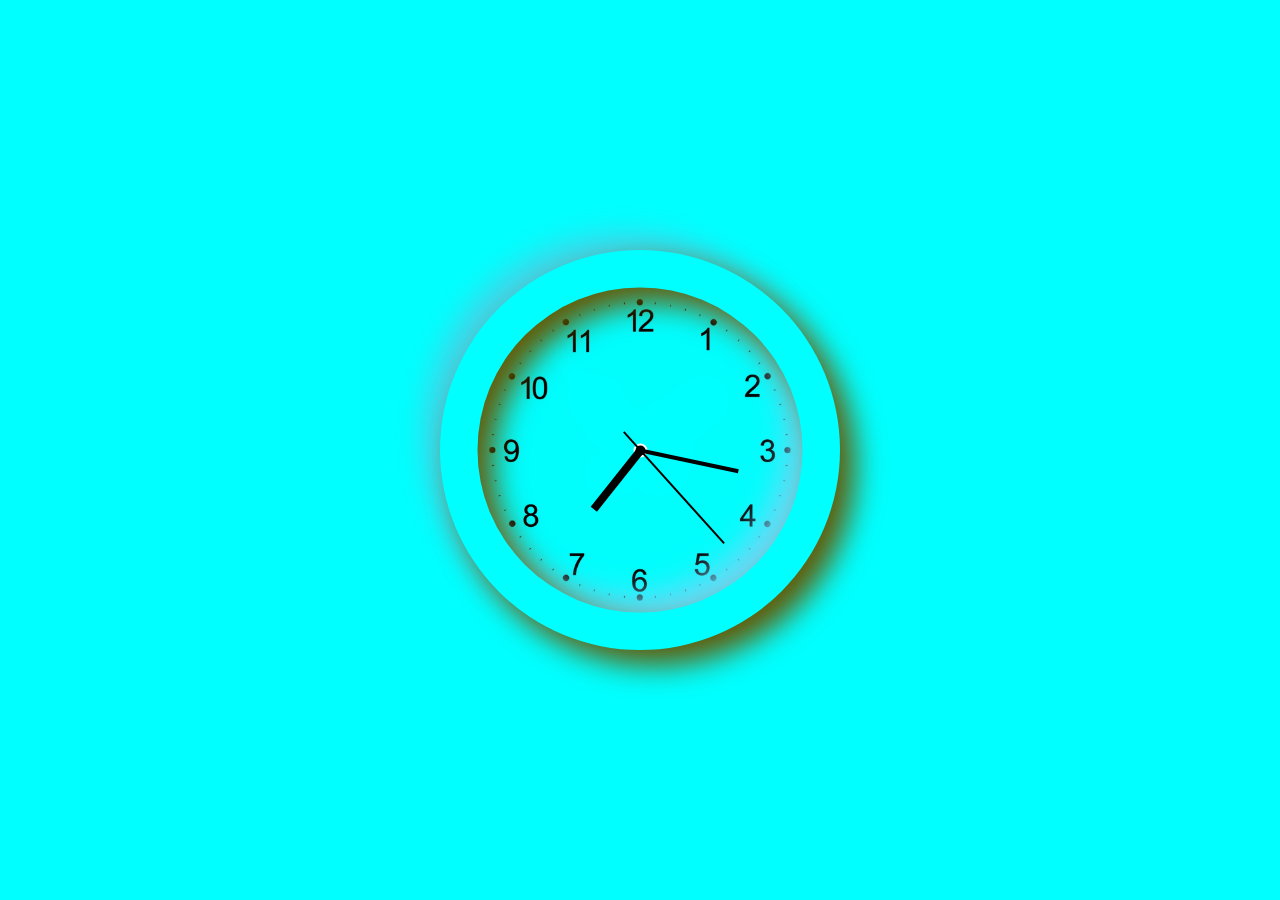
<file: index.html>
<!DOCTYPE html>
<html lang="en">
<head>
    <meta charset="UTF-8">
    <meta name="viewport" content="width=device-width, initial-scale=1.0">
    <title>clock</title>
    <link rel="stylesheet" href="realclock.css">
</head>
<body>
    <div class="container">
        <div class="clock">
            <div class="hr" id="1"></div>
            <div class="min"id="2"></div>
            <div class="sec" id="3"></div>
        </div>
    </div>

    <script>
        const hour=document.getElementById("1");
        const minutes=document.getElementById("2");
        const seconds=document.getElementById("3");

        setInterval(()=>
        {
            let date=new Date();
           let hr=date.getHours()*30;
           let min=date.getMinutes()*6;
           let sec=date.getSeconds()*6;

            hour.style.transform=`rotateZ(${(hr)+(min/12)}deg)`;
            minutes.style.transform=`rotateZ(${min}deg)`;
            seconds.style.transform=`rotateZ(${sec}deg)`;
        }) ;
        
    </script>
</body>
</html>
</file>
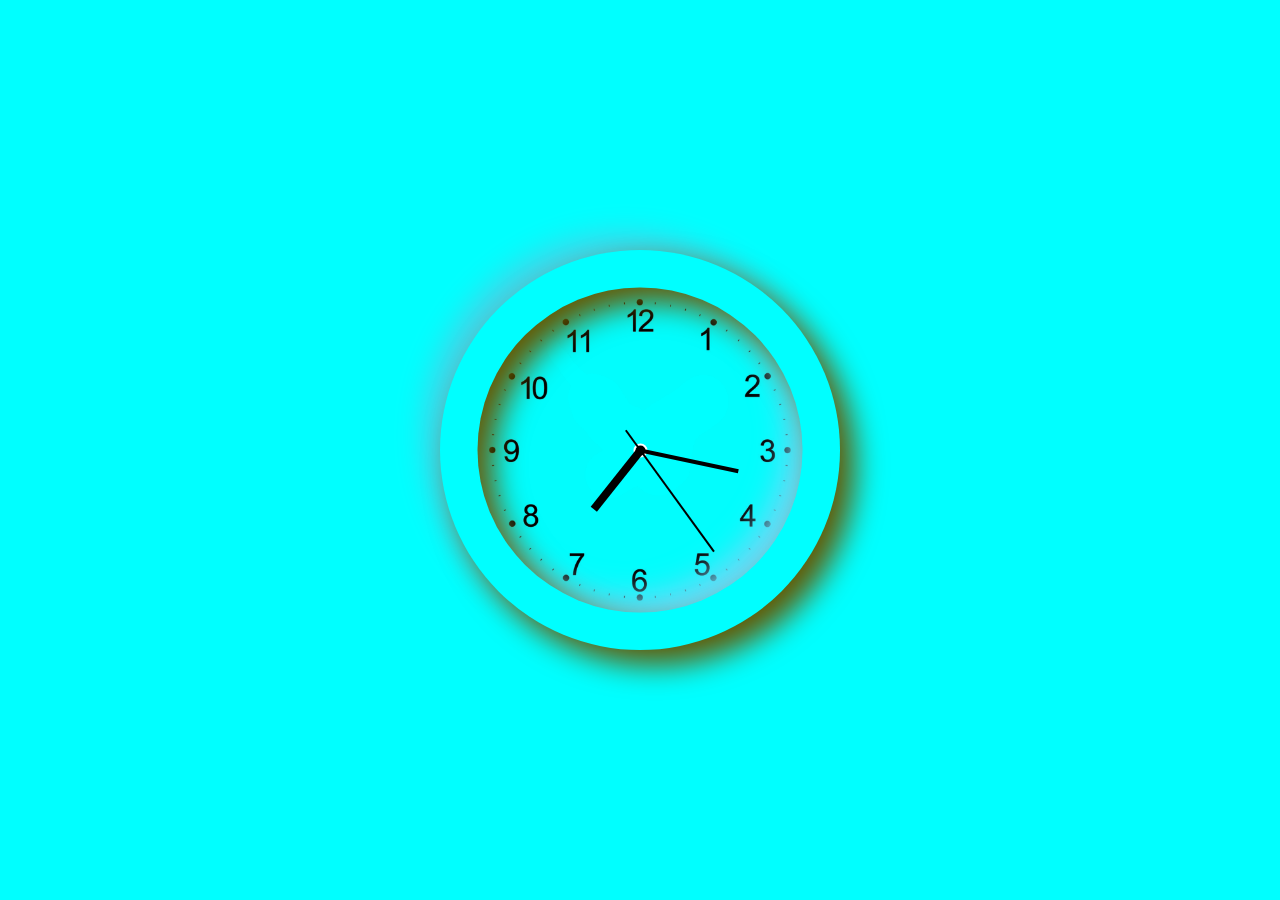
<file: clockreal.html>
<!DOCTYPE html>
<html lang="en">
<head>
    <meta charset="UTF-8">
    <meta name="viewport" content="width=device-width, initial-scale=1.0">
    <title>clock</title>
    <link rel="stylesheet" href="realclock.css">
</head>
<body>
    <div class="container">
        <div class="clock">
            <div class="hr" id="1"></div>
            <div class="min"id="2"></div>
            <div class="sec" id="3"></div>
        </div>
    </div>

    <script>
        const hour=document.getElementById("1");
        const minutes=document.getElementById("2");
        const seconds=document.getElementById("3");

        setInterval(()=>
        {
            let date=new Date();
           let hr=date.getHours()*30;
           let min=date.getMinutes()*6;
           let sec=date.getSeconds()*6;

            hour.style.transform=`rotateZ(${(hr)+(min/12)}deg)`;
            minutes.style.transform=`rotateZ(${min}deg)`;
            seconds.style.transform=`rotateZ(${sec}deg)`;
        }) ;
        
    </script>
</body>
</html>
</file>
<file: realclock.css>
*{
    margin: 0;
    padding: 0;
    box-sizing: border-box;
}
body{
    background-color: aqua;
}

.container{
    width: 400px;
    height: 400px;
    position: absolute;
   /* border: 2px solid black;*/
    transform: translate(-50% ,-50%);
    left: 50%;
    top: 50%;
    border-radius: 50%;
    box-shadow: 15px 15px 30px #665800,
                -15px -15px 30px #49d1e6;
}

.clock{
    width: 325px;
    height: 325px;
    position: absolute;
    /*border: 2px solid black;*/
    transform: translate(-50% ,-50%);
    left: 50%;
    top: 50%;
    border-radius: 50%;
    background: url(clockbackground.png);
    background-size: cover;
    box-shadow: inset 15px 15px 30px #665800,
               inset -15px -15px 30px #6fd9f7;
               display: flex;
               justify-content: center;
               align-items: center;
}
.hr{
    width: 150px;
    height: 150px;
    
    
}
.min{
    width: 200px;
    height: 200px;
    
}
.sec{
    width: 250px;
    height: 250px;
   
}
.hr,.min,.sec{
    position: absolute;
    /*border: 2px solid black;*/
    display: flex;
    justify-content: center;
   
}

.clock::before{
    content: '';
    height: 10px;
    width: 10px;
    background-color: black;
    border-radius: 50%;
    border: 2px solid white;
  
}
.hr::before{
    position: absolute;
    content: '';
    width: 8px;
    height: 75px;
    background-color: black;
    z-index: 10;
}

.min::before{
    position: absolute;
    content: '';
    width: 4px;
    height: 100px;
    background-color: black;
    z-index: 11;
}

.sec::before{
    position: absolute;
    content: '';
    width: 2px;
    height: 150px;
    background-color: black;
    z-index: 12;
}
</file>
